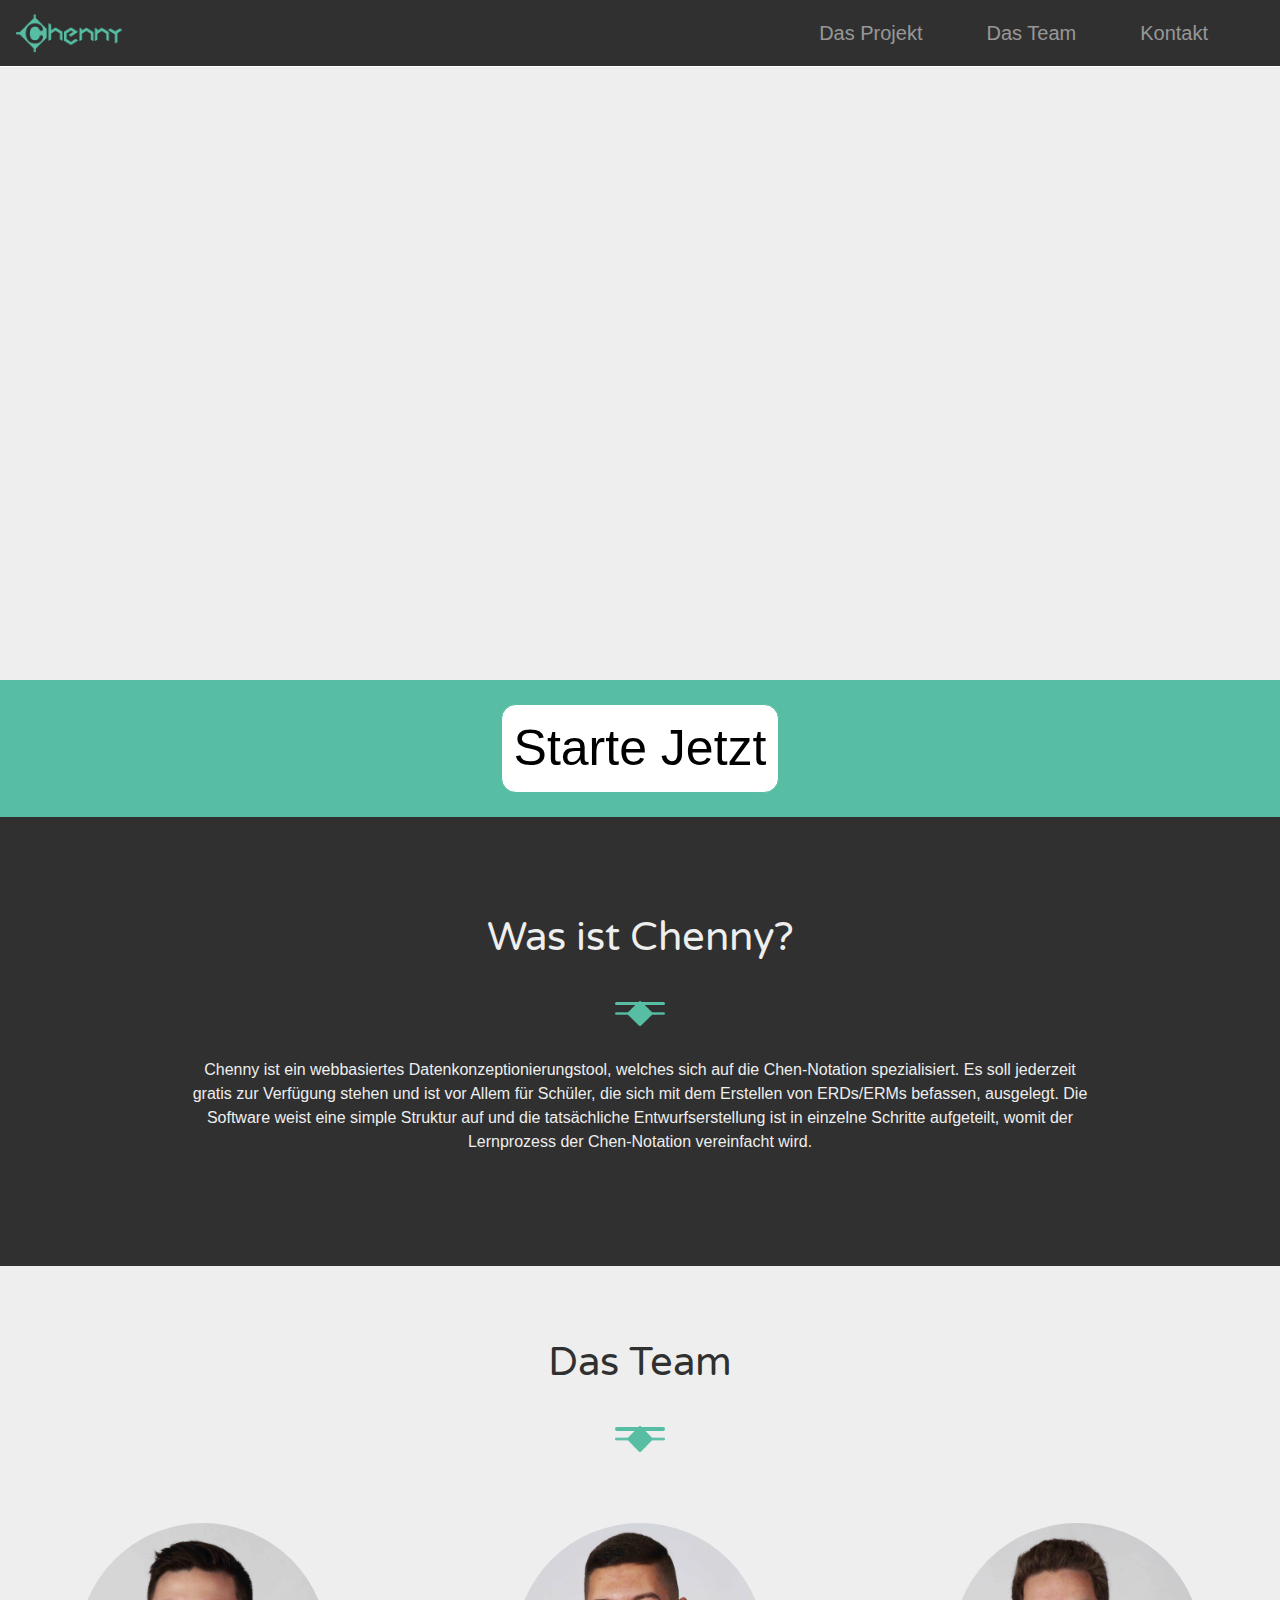
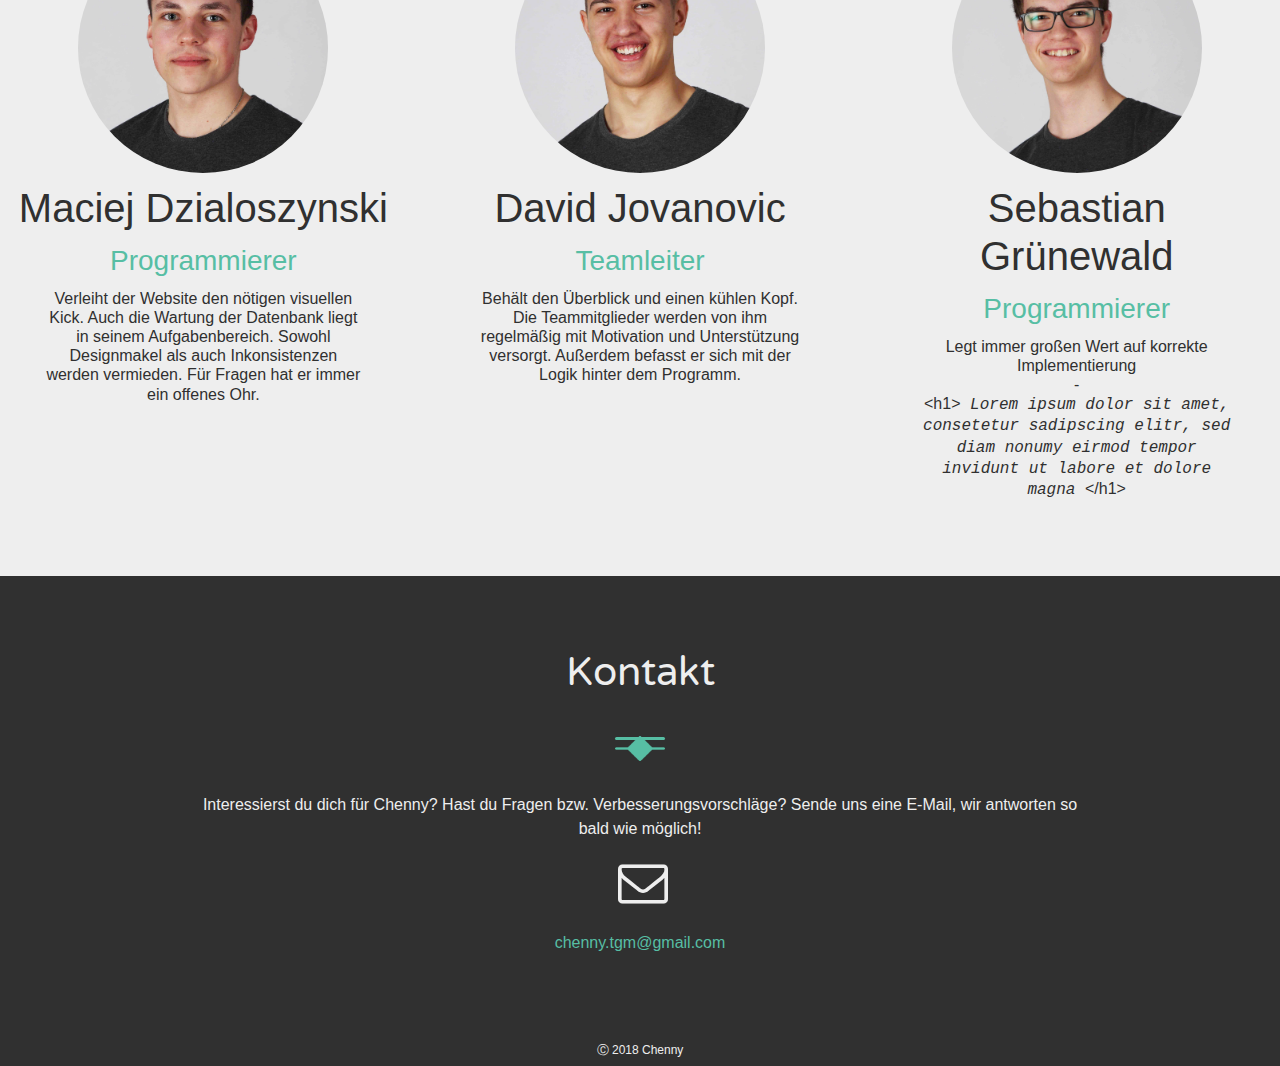
<file: WEB/index.html>
<!DOCTYPE html>
<html lang="de">

<head>
    <!-- Required meta tags -->
    <meta charset="utf-8">
    <meta name="viewport" content="width=device-width, initial-scale=1, shrink-to-fit=no">

    <!-- Bootstrap CSS -->
    <link rel="stylesheet" href="https://maxcdn.bootstrapcdn.com/bootstrap/4.0.0/css/bootstrap.min.css" integrity="sha384-Gn5384xqQ1aoWXA+058RXPxPg6fy4IWvTNh0E263XmFcJlSAwiGgFAW/dAiS6JXm" crossorigin="anonymous">
    <!-- Mail-Symbol -->
    <link rel="stylesheet" href="//maxcdn.bootstrapcdn.com/font-awesome/4.3.0/css/font-awesome.min.css">
    <!-- Animation CSS -->
    <link rel="stylesheet" href="css/animation-home.css">
    <!-- Home CSS -->
    <link rel="stylesheet" href="css/home.css">
    <link rel="shortcut icon" href="IMG/favicon.png" type="<mime-type>" />
    <!-- Leg Los Button CSS -->
    <link href="css/style-reg.css" rel="stylesheet">
    <!--Varela font - ähnlich zu Arial rounded mt -->
    <link href="https://fonts.googleapis.com/css?family=Varela+Round" rel="stylesheet">
    <!-- Verschiedene Animationen verpackt in einem großen file
    	Diese werden hier für die Animationen nach dem Scrollen genutzt.
      -->
    <link rel="stylesheet" type="text/css" href="css/animate.css" />
    <!-- Animation JS -->
    <script src="js/animation.js"></script>

    <title>Chenny - Ein Datenbankkonzeptionierungstool</title>

</head>

<body style="overflow-x: hidden; position: relative;" id="home" data-spy="scroll" data-target=".navbar" data-offset="150">
    <!-- NAVIGATIONSABSCHNITT -->
    <header>
        <nav style="background-color:#303030;" class="navbar fixed-top navbar-expand-lg navbar-dark border-bottom border-white">
            <a class="navbar-brand" href="#home"><img src="IMG/vektorlogo.png" height="40" class="d-inline-block align-top Responsive image" alt=""></a>
            <button class="navbar-toggler" type="button" data-toggle="collapse" data-target="#navbarSupportedContent" aria-controls="navbarSupportedContent" aria-expanded="false" aria-label="Toggle navigation">
            <span class="navbar-toggler-icon"></span>
            </button>
            <div class="collapse navbar-collapse" id="navbarSupportedContent">
                <ul class="navbar-nav ml-auto ">

                    <li class="nav-item mr-5">
                        <a style="font-size: 20px" class="nav-link" href="#projekt">Das Projekt</a>
                    </li>
                    <li class="nav-item mr-5">
                        <a style="font-size: 20px" class="nav-link" href="#team">Das Team</a>
                    </li>
                    <li class="nav-item mr-5">
                        <a style="font-size: 20px" class="nav-link" href="#kontakt">Kontakt</a>
                    </li>
                </ul>
            </div>
        </nav>
    </header>

    <!-- ANIMATIONSABSCHNITT -->
    <div class="cont stickyPos">
        <img class="wic" style="visibility: hidden;margin-top:0;margin-bottom:0px;" id="animation" src="IMG/Animation_01.png" height="0px">
        <div id="1" class="oneandonly animation wic">
            <!-- Linke Entität zusammen mit allen Attributen und zugehörigen Linien -->
            <div class="entity firstEntity">
                <!-- Attribut - rechts oben -->
                <div style="font-size: 180%; animation-delay: 4.5s" class="attributeText firstText">Das</div>
                <div class="attribute firstAttribute">
                    <div class="attributeText firstText">innovativ</div>
                </div>
                <!-- Linien -->
                <div class="line firstLine"></div>
                <div class="line secondLine"></div>
                <div class="line thirdLine"></div>
                <div class="line firstRotationLine"></div>
                <div class="line secondRotationLine"></div>
                <!-- Attribut - links oben -->
                <div class="attribute secondAttribute">
                    <div class="attributeText secondText">effizient</div>
                </div>
                <!-- Attribut - links unten -->
                <div class="attribute thirdAttribute">
                    <div class="attributeText thirdText">einfach</div>
                </div>
            </div>
            <!-- Beziehungsraute -->
            <div class="relation">
                <div class="relationDiv">
                    <div class="relationText">ist</div>
                </div>
            </div>
            <!-- Rechte Entität samt Chenny-Logo -->
            <div class="entity secondEntity secEnt">
                <img class="attributeText" style="width: 95%" src="IMG/vektorlogo.png" alt="Logo">
            </div>
        </div>
    </div>

    <!-- ANFANGSABSCHNITT -->
    <div class="cont">
        <div class="chennyFarbe">
            <br>
            <button type="button" class="btn leglos" onclick="window.location.href='PHP/signup.php'">Starte Jetzt</button>
            <br>
        </div>
    </div>

    <!-- PROJEKTABSCHNITT -->
    <section id="projekt" style="padding-top: 40px; margin-top: -40px;">
        <div class="cont dunkelHint">
           <br><br>
            <h1 style="text-align: center" id="1" class="ueber helleSchrift"><br>Was ist Chenny?</h1>
            <div class="wic">
                <img class="anker marg" src="IMG/ankergruen.png">
                <div class="anc"></div>
            </div>
            <div class="wic">
                <div class="w">
                    <p class="helleSchrift">Chenny ist ein webbasiertes Datenkonzeptionierungstool, welches sich auf die Chen-Notation spezialisiert. Es soll jederzeit gratis zur Verfügung stehen und ist vor Allem für Schüler, die sich mit dem Erstellen von ERDs/ERMs befassen, ausgelegt. Die Software weist eine simple Struktur auf und die tatsächliche Entwurfserstellung ist in einzelne Schritte aufgeteilt, womit der Lernprozess der Chen-Notation vereinfacht wird.</p><br><br>
                </div>
            </div>
            <br><br>
        </div>
    </section>

    <!-- TEAMABSCHNITT -->
    <section id="team" style="padding-top: 40px; margin-top: -40px;">
        <div class="cont hellHint dunkleSchrift"><br><br><br>
            <h1 style="text-align: center" class="ueber" id="3">Das Team</h1>
            <div class="wic">
                <img class="anker marg" src="IMG/ankergruen.png">
                <div class="anc"></div>
            </div>
            <div class="row">
                <div class="col marginKontakt">
                    <img class="imgcenter round" src="IMG/Maciej.jpg">
                    <h1 class="marginKontaktText" style="text-align: center">Maciej Dzialoszynski</h1>
                    <h3 class="chennySchrift marginKontaktText">Programmierer</h3>
                    <h6 class="marginKontaktText" style="margin-right: 30px;margin-left: 30px;">
                        Verleiht der Website den nötigen visuellen Kick. Auch die Wartung der Datenbank liegt in seinem Aufgabenbereich. Sowohl Designmakel als auch Inkonsistenzen werden vermieden. Für Fragen hat er immer ein offenes Ohr.
                    </h6>
                </div>
                <div class="col marginKontakt">
                    <img class="imgcenter round" src="IMG/David.jpg">
                    <h1 class="marginKontaktText" style="text-align: center">David Jovanovic </h1>
                    <h3 class="chennySchrift marginKontaktText">Teamleiter</h3>
                    <h6 class="marginKontaktText" style="margin-right: 30px;margin-left: 30px;">
                        Behält den Überblick und einen kühlen Kopf. Die Teammitglieder werden von ihm regelmäßig mit Motivation und Unterstützung versorgt. Außerdem befasst er sich mit der Logik hinter dem Programm.
                    </h6>
                </div>
                <div class="col marginKontakt">
                    <img class="imgcenter round" src="IMG/Sebastian.jpg">
                    <h1 class="marginKontaktText" style="text-align: center">Sebastian Grünewald</h1>
                    <h3 class="chennySchrift marginKontaktText">Programmierer</h3>
                    <h6 class="marginKontaktText" style="margin-right: 30px;margin-left: 30px;">
                        Legt immer großen Wert auf korrekte Implementierung <br>-<br>&lt;h1&gt;<i style="font-family: Courier New"> Lorem ipsum dolor sit amet, consetetur sadipscing elitr, sed diam nonumy eirmod tempor invidunt ut labore et dolore magna </i>&lt;/h1&gt;
                    </h6>
                </div>
            </div><br><br><br>
        </div>
    </section>

    <!-- KONTAKTABSCHNITT -->
    <section id="kontakt" style="padding-top: 40px; margin-top: -40px;">
        <div class="cont dunkelHint"><br><br><br>
            <h1 style="text-align:center" class="ueber helleSchrift">Kontakt</h1>
            <div class="wic">
                <img class="anker marg" src="IMG/ankergruen.png">
                <div class="anc"></div>
            </div>
            <div class="wic">
                <div class="w">
                    <p class="helleSchrift">Interessierst du dich für Chenny? Hast du Fragen bzw. Verbesserungsvorschläge? Sende uns eine E-Mail, wir antworten so bald wie möglich!</p>
                    <i style="font-size:50px; color: #eeeeee; margin-left: 5.5px;" class="fa">&#xf003;</i>
                    <br><br>
                    <p>
                        <a href="mailto:chenny.tgm@gmail.com" class="chennySchrift">chenny.tgm@gmail.com</a>
                    </p>
                    <br><br><br>
                    <h1 style="text-align: center;font-size: 12px;color:#eeeeee;margin-bottom:-40px;">&#9400; 2018 Chenny</h1>
                </div>
            </div>
            <br><br>
        </div>
    </section>

    <!-- SCROLL-ANIMATIONS-ABSCHNITT -->
    <script src="https://ajax.googleapis.com/ajax/libs/jquery/1.11.0/jquery.min.js"></script>
    <script defer src="js/viewportchecker.js"></script>
    <script defer src="js/scrollAnimation.js"></script>
    
    <!--ANCHOR SCROLL-->
    <script src="//code.jquery.com/jquery-3.3.1.js"></script>
    <script src="js/scrollAnchor.js"></script>

    <!-- Optional JavaScript -->
    <!-- jQuery first, then Popper.js, then Bootstrap JS -->
    <script src="https://cdnjs.cloudflare.com/ajax/libs/popper.js/1.12.9/umd/popper.min.js" integrity="sha384-ApNbgh9B+Y1QKtv3Rn7W3mgPxhU9K/ScQsAP7hUibX39j7fakFPskvXusvfa0b4Q" crossorigin="anonymous"></script>
    <script src="https://maxcdn.bootstrapcdn.com/bootstrap/4.0.0/js/bootstrap.min.js" integrity="sha384-JZR6Spejh4U02d8jOt6vLEHfe/JQGiRRSQQxSfFWpi1MquVdAyjUar5+76PVCmYl" crossorigin="anonymous"></script>
</body>

</html>
</file>
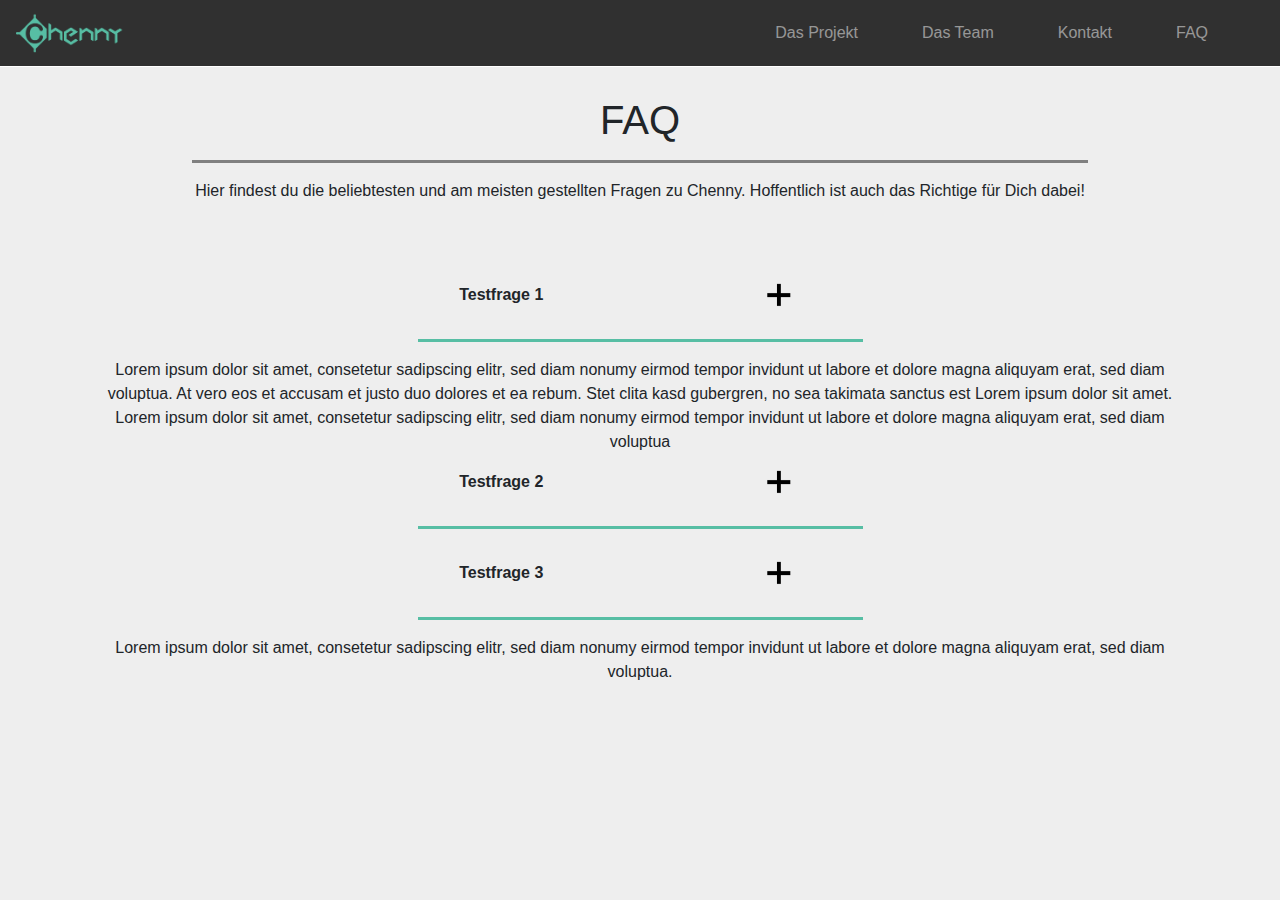
<file: WEB/faq.html>
<!doctype html>
<html lang="de">
  <head>
    <!-- Required meta tags -->
    <meta charset="utf-8">
    <meta name="viewport" content="width=device-width, initial-scale=1, shrink-to-fit=no">

    <!-- Bootstrap CSS -->
    <link rel="stylesheet" href="https://maxcdn.bootstrapcdn.com/bootstrap/4.0.0/css/bootstrap.min.css" integrity="sha384-Gn5384xqQ1aoWXA+058RXPxPg6fy4IWvTNh0E263XmFcJlSAwiGgFAW/dAiS6JXm" crossorigin="anonymous">

    <title>FAQ</title>
    <link rel="shortcut icon" href="IMG/favicon.png" type="<mime-type>" />

    <!--CSS-->
    <link href="css/faq.css" rel="stylesheet">

</head>

<body style="background-color: #eeeeee">
    <!-- Optional JavaScript -->
    <!-- jQuery first, then Popper.js, then Bootstrap JS -->
    <script src="https://code.jquery.com/jquery-3.2.1.slim.min.js" integrity="sha384-KJ3o2DKtIkvYIK3UENzmM7KCkRr/rE9/Qpg6aAZGJwFDMVNA/GpGFF93hXpG5KkN" crossorigin="anonymous"></script>
    <script src="https://cdnjs.cloudflare.com/ajax/libs/popper.js/1.12.9/umd/popper.min.js" integrity="sha384-ApNbgh9B+Y1QKtv3Rn7W3mgPxhU9K/ScQsAP7hUibX39j7fakFPskvXusvfa0b4Q" crossorigin="anonymous"></script>
    <script src="https://maxcdn.bootstrapcdn.com/bootstrap/4.0.0/js/bootstrap.min.js" integrity="sha384-JZR6Spejh4U02d8jOt6vLEHfe/JQGiRRSQQxSfFWpi1MquVdAyjUar5+76PVCmYl" crossorigin="anonymous"></script>


    <!--NAVBAR-->
    <header>
        <nav style="background-color:#303030;" class="navbar fixed-top navbar-expand-lg navbar-dark border-bottom border-white">
            <a class="navbar-brand" href="index.html"><img src="IMG/vektorlogo.png" height="40" class="d-inline-block align-top Responsive image" alt=""></a>
            <button class="navbar-toggler" type="button" data-toggle="collapse" data-target="#navbarSupportedContent" aria-controls="navbarSupportedContent" aria-expanded="false" aria-label="Toggle navigation">
            <span class="navbar-toggler-icon"></span>
            </button>
            <div class="collapse navbar-collapse" id="navbarSupportedContent">
                <ul class="navbar-nav ml-auto ">

                    <li class="nav-item mr-5">
                        <a class="nav-link" href="index.html#projekt">Das Projekt</a>
                    </li>
                    <li class="nav-item mr-5">
                        <a class="nav-link" href="index.html#team">Das Team</a>
                    </li>
                    <li class="nav-item mr-5">
                        <a class="nav-link" href="index.html#kontakt">Kontakt</a>
                    </li>
                    <li class="nav-item mr-5">
                        <a class="nav-link" href="faq.html">FAQ</a>
                    </li>
                </ul>
            </div>
        </nav>
    </header>
    <br><br><br><br>
    <div align="center" class="ueberschrift">
        <h1>FAQ</h1>
        <hr class="line">
        <p>Hier findest du die beliebtesten und am meisten gestellten Fragen zu Chenny. Hoffentlich ist auch das Richtige für Dich dabei!</p>
    </div>

    <div class="felder container" align="center">
        <div class="frage">
            <div class="row" style=" text-align: center; margin-left: 25%; margin-right: 25%;">
                <div class="col">
                    <p><b>Testfrage 1</b></p>
                </div>
                <div class="col"><img class="plus" src="IMG/plus.jpg"></div>
            </div>
            <div class="row">
                <div class="col"></div>
                <div class="col-5">
                    <hr style="border-top: 3px solid #57bea4">
                </div>
                <div class="col"></div>
            </div>
            <div class="row">
                <div class="col"><p>Lorem ipsum dolor sit amet, consetetur sadipscing elitr, sed diam nonumy eirmod tempor invidunt ut labore et dolore magna aliquyam erat, sed diam voluptua. At vero eos et accusam et justo duo dolores et ea rebum. Stet clita kasd gubergren, no sea takimata sanctus est Lorem ipsum dolor sit amet. Lorem ipsum dolor sit amet, consetetur sadipscing elitr, sed diam nonumy eirmod tempor invidunt ut labore et dolore magna aliquyam erat, sed diam voluptua</p></div>
            </div>
        </div>
        <div class="frage">
            <div class="row" style=" text-align: center; margin-left: 25%; margin-right: 25%;">
                <div class="col">
                    <p><b>Testfrage 2</b></p>
                </div>
                <div class="col"><img class="plus" src="IMG/plus.jpg"></div>
            </div>
            <div class="row">
                <div class="col"></div>
                <div class="col-5">
                    <hr style="border-top: 3px solid #57bea4">
                </div>
                <div class="col"></div>
            </div>
            <div class="row">
                <div class="col"><p></p></div>
            </div>
        </div>
        <div class="frage">
            <div class="row" style=" text-align: center; margin-left: 25%; margin-right: 25%;">
                <div class="col">
                    <p><b>Testfrage 3</b></p>
                </div>
                <div class="col"><img class="plus" src="IMG/plus.jpg"></div>
            </div>
            <div class="row">
                <div class="col"></div>
                <div class="col-5">
                    <hr style="border-top: 3px solid #57bea4">
                </div>
                <div class="col"></div>
            </div>
            <div class="row">
                <div class="col"><p>Lorem ipsum dolor sit amet, consetetur sadipscing elitr, sed diam nonumy eirmod tempor invidunt ut labore et dolore magna aliquyam erat, sed diam voluptua.</p></div>
            </div>
        </div>
    </div>
</body>
</html>
</file>
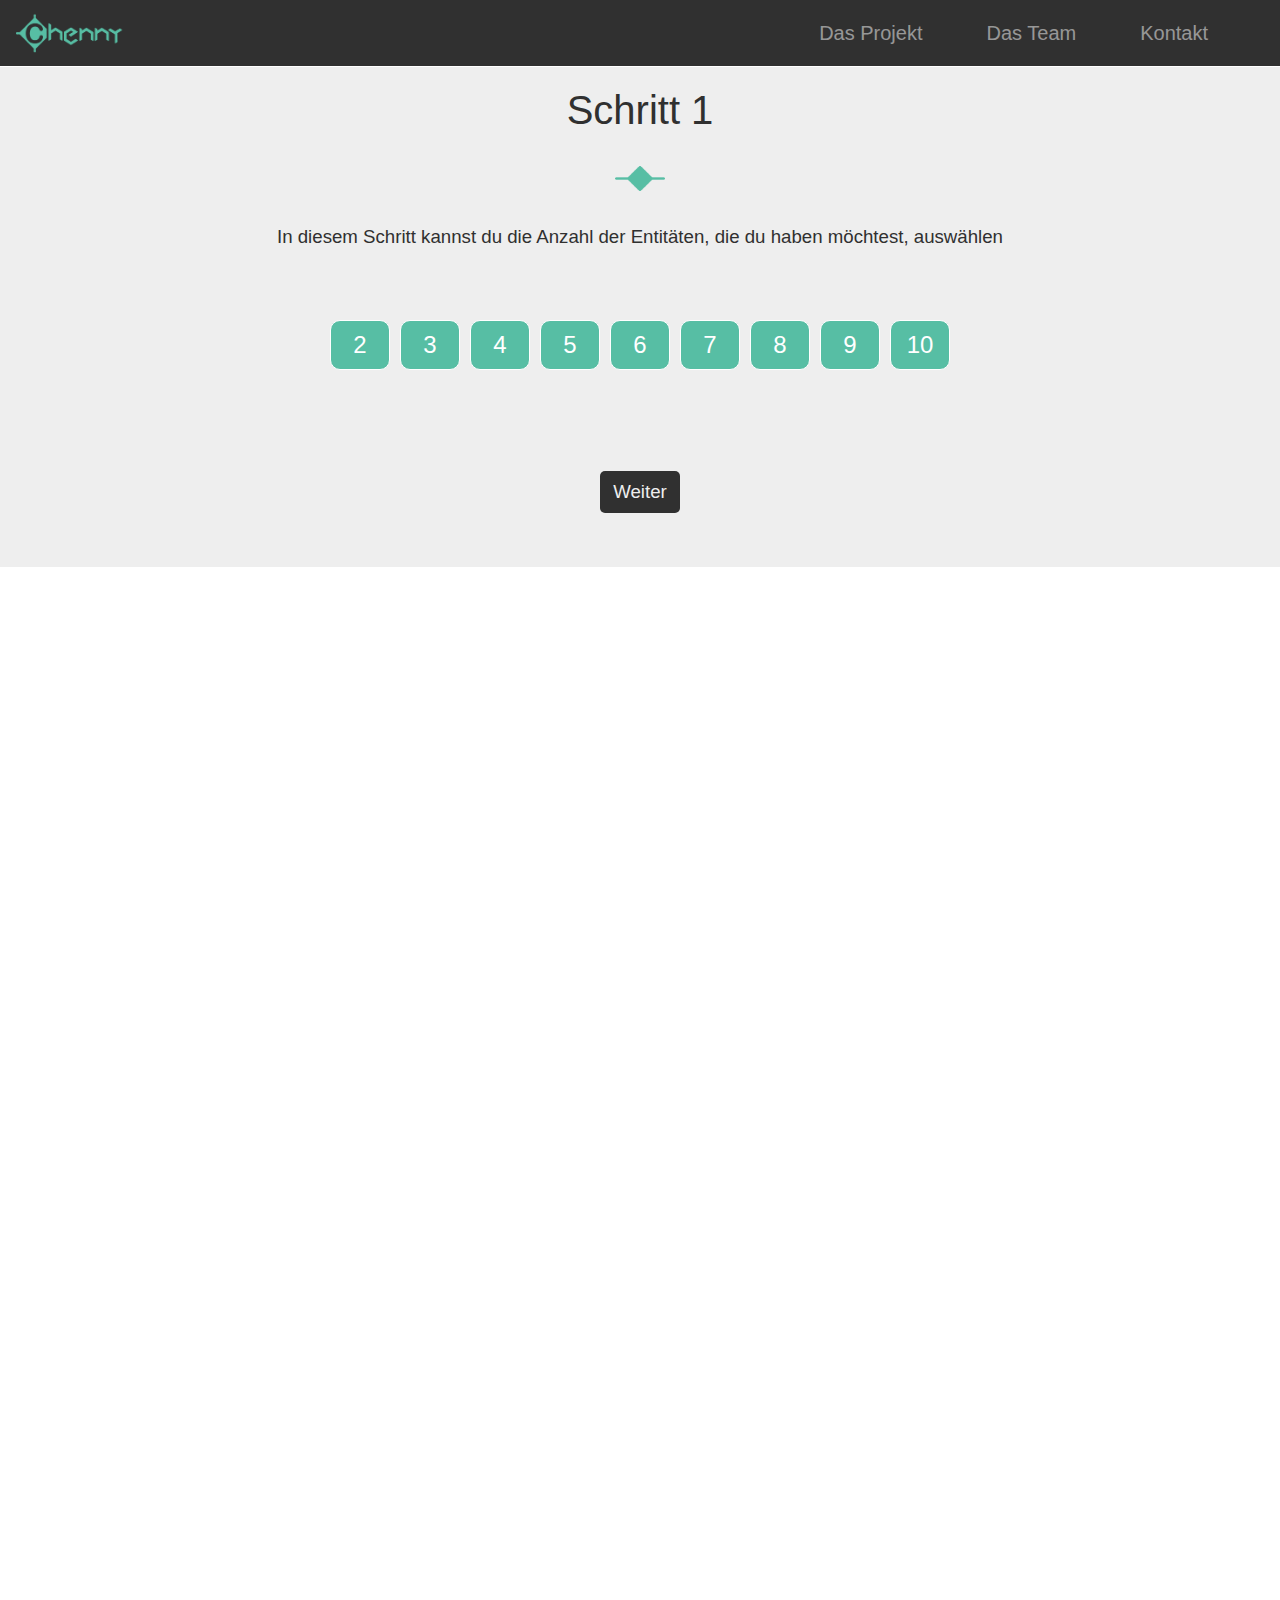
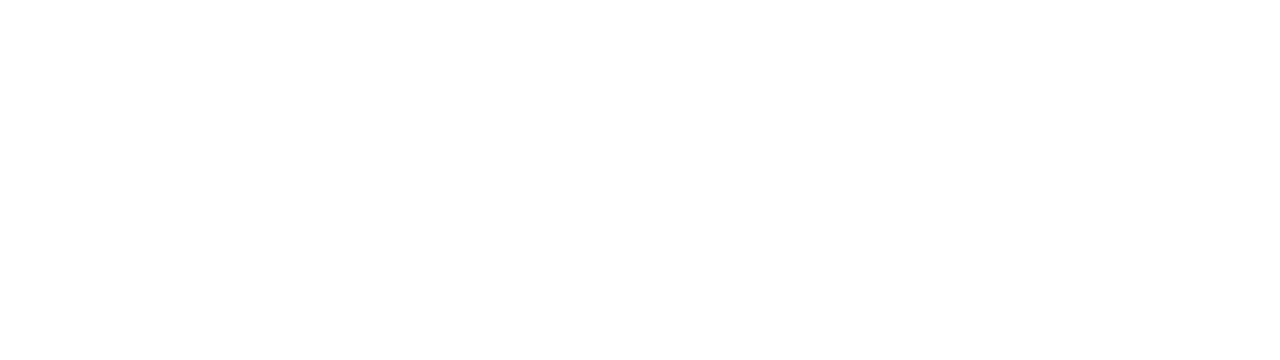
<file: WEB/main.html>
<!doctype html>
<html lang="de">

<head>
    <!-- Required meta tags -->
    <meta charset="utf-8">
    <meta name="viewport" content="width=device-width, initial-scale=1, shrink-to-fit=no">

    <!-- Bootstrap CSS -->
    <link rel="stylesheet" href="https://maxcdn.bootstrapcdn.com/bootstrap/4.0.0/css/bootstrap.min.css" integrity="sha384-Gn5384xqQ1aoWXA+058RXPxPg6fy4IWvTNh0E263XmFcJlSAwiGgFAW/dAiS6JXm" crossorigin="anonymous">

    <!--CSS einbinden-->
    <link rel="stylesheet" href="css/mainStyle.css">

    <link rel="shortcut icon" href="IMG/favicon.png" type="<mime-type>" />

    <script src="js/mainScript.js"></script>

    <title>Entwurf erstellen</title>
</head>

<body>
    <!-- NAVIGATIONSABSCHNITT -->
    <header>
        <nav style="background-color:#303030;" class="navbar fixed-top navbar-expand-lg navbar-dark border-bottom border-white">
            <a class="navbar-brand" href="index.html"><img src="IMG/vektorlogo.png" height="40" class="d-inline-block align-top Responsive image" alt=""></a>
            <button class="navbar-toggler" type="button" data-toggle="collapse" data-target="#navbarSupportedContent" aria-controls="navbarSupportedContent" aria-expanded="false" aria-label="Toggle navigation">
            <span class="navbar-toggler-icon"></span>
            </button>
            <div class="collapse navbar-collapse" id="navbarSupportedContent">
                <ul class="navbar-nav ml-auto ">

                    <li class="nav-item mr-5">
                        <a style="font-size: 20px" class="nav-link">Das Projekt</a>
                    </li>
                    <li class="nav-item mr-5">
                        <a style="font-size: 20px" class="nav-link">Das Team</a>
                    </li>
                    <li class="nav-item mr-5">
                        <a style="font-size: 20px" class="nav-link">Kontakt</a>
                    </li>
                </ul>
            </div>
        </nav>
    </header>

    <br><br><br>

    <!--Schritt 1-->
    <section id="schritt1" style="padding-top: 40px; margin-top: -50px;">
        <div class="cont" style="background-color: #eeeeee">
            <br>
            <h1 style="text-align: center;" class="ueber dunkleSchrift">Schritt 1</h1>
            <img class="anker marg" src="IMG/ankergruen.png">
            <div class="wic">
                <div class="w">
                    <p style="font-size: 14pt;" class="dunkleSchrift">In diesem Schritt kannst du die Anzahl der Entitäten, die du haben möchtest, auswählen</p><br><br>
                </div>
            </div>
            <div class="gruppe wic" align="center">
                <div class="row no-gutters">
                    <div class="col"><button value="2" onclick="names(this.value);" type="button" class="btn btn-secondary auswahl">2</button></div>
                    <div class="col"><button value="3" onclick="names(this.value);" type="button" class="btn btn-secondary auswahl">3</button></div>
                    <div class="col"><button value="4" onclick="names(this.value);" type="button" class="btn btn-secondary auswahl">4</button></div>
                    <div class="col"><button value="5" onclick="names(this.value);" type="button" class="btn btn-secondary auswahl">5</button></div>
                    <div class="col"><button value="6" onclick="names(this.value);" type="button" class="btn btn-secondary auswahl">6</button></div>
                    <div class="col"><button value="7" onclick="names(this.value);" type="button" class="btn btn-secondary auswahl">7</button></div>
                    <div class="col"><button value="8" onclick="names(this.value);" type="button" class="btn btn-secondary auswahl">8</button></div>
                    <div class="col"><button value="9" onclick="names(this.value);" type="button" class="btn btn-secondary auswahl">9</button></div>
                    <div class="col"><button value="10" onclick="names(this.value);" type="button" class="btn btn-secondary auswahl">10</button></div>
                </div>
            </div>
            <br><br>
            <div class="namensfelder" id="namensfelder" align="center">

            </div>
            <br><br>
            <button type="button" class="btn weiter" onclick="namenSpeichern();">Weiter</button>
            <br>
            <div id="fehlermeldung" align="center">

            </div>
        </div>
    </section>

    <!-- Schritt 2 -->
    <section id="schritt2" style="padding-top: 40px; margin-top: -50px; visibility: hidden;">
        <div class="cont" style="background-color: #303030;">
            <br>
            <h1 style="text-align: center;" class="ueber helleSchrift">Schritt 2</h1>
            <img class="anker marg" src="IMG/ankergruen.png">
            <div class="wic">
                <div class="w">
                    <p style="font-size: 14pt;" class="helleSchrift">Hier kannst du auswählen wie viele Attribute du pro Entität haben möchtest</p><br><br>
                </div>
            </div>
            <div id="attribute" align="center" class="attribute">

            </div>
            <br><br>
            <button type="button" class="btn weiter2" onclick="weiterAttribute();">Weiter</button>
            <br>
        </div>
    </section>
    
    <!-- Schritt 3 -->
    <section id="schritt3" style="padding-top: 40px; margin-top: -50px; visibility: hidden;">
        <div class="cont" style="background-color: #eeeeee;">
            <br>
            <h1 style="text-align: center;" class="ueber dunkleSchrift">Schritt 3</h1>
            <img class="anker marg" src="IMG/ankergruen.png">
            <div class="wic">
                <div class="w">
                    <p style="font-size: 14pt;" class="dunkleSchrift">Vergib hier die Namen deiner Attribute und wähle aus ob diese zusätzlich PK oder FK sind</p><br><br>
                </div>
            </div>
            <div id="tabDiv" align="center" style="margin: 5px;">
                
            </div>
            <br><br>
            <button type="button" class="btn weiter" onclick="weiterAttributWerte();">Weiter</button>
            <br>
            <div id="fehlermeldung3" align="center">

            </div>
        </div>
    </section>


    <!-- Schritt 4 -->
    <section id="schritt4" style="padding-top: 40px; margin-top: -50px; visibility: hidden;">
        <div class="cont" style="background-color: #303030;">
            <br>
            <h1 style="text-align: center;" class="ueber helleSchrift">Schritt 4</h1>
            <img class="anker marg" src="IMG/ankergruen.png">
            <div class="wic">
                <div class="w">
                    <p style="font-size: 14pt;" class="helleSchrift">Wähle jetzt die Art und die Namen der Beziehungen zwischen deinen Entitäten</p><br><br>
                </div>
            </div>
            <div id="rowEins" align="center">

            </div>
            <div id="rowZwei" align="center">

            </div>
            <br>
            <div id="rowDrei" align="center">

            </div>
            <br>
            <div id="rowVier" align="center">

            </div>
            <br>
            <button type="button" class="btn weiter2" onclick="writeBeziehung();">Bestätigen</button>
            <br>
            <br>
            <div id="auflistungBeziehungen" align="center">

            </div>
            <br><br>
            <div align="center">
                <form>
                    <fieldset>
                        <input type="radio" id="hoch" name="format" value="off" onclick="getElementById('hoch').value = 'on'">
                        <label for="hoch" class="helleSchrift"> Hochformat</label> 
                        <br>
                        <input type="radio" id="quer" name="format" value="off" onclick="getElementById('quer').value = 'on'">
                        <label for="quer" class="helleSchrift"> Querformat</label> 
                    </fieldset>
                </form>
            </div>
            <a href="workspace.html"><button type="button" class="btn weiter2" onclick="createCookie();">Fertig</button></a>
            <br>
            <div id="fehlermeldung4" align="center">

            </div>
        </div>
    </section>


    <!-- Optional JavaScript -->
    <!-- jQuery first, then Popper.js, then Bootstrap JS -->
    <script src="https://code.jquery.com/jquery-3.2.1.slim.min.js" integrity="sha384-KJ3o2DKtIkvYIK3UENzmM7KCkRr/rE9/Qpg6aAZGJwFDMVNA/GpGFF93hXpG5KkN" crossorigin="anonymous"></script>
    <script src="https://cdnjs.cloudflare.com/ajax/libs/popper.js/1.12.9/umd/popper.min.js" integrity="sha384-ApNbgh9B+Y1QKtv3Rn7W3mgPxhU9K/ScQsAP7hUibX39j7fakFPskvXusvfa0b4Q" crossorigin="anonymous"></script>
    <script src="https://maxcdn.bootstrapcdn.com/bootstrap/4.0.0/js/bootstrap.min.js" integrity="sha384-JZR6Spejh4U02d8jOt6vLEHfe/JQGiRRSQQxSfFWpi1MquVdAyjUar5+76PVCmYl" crossorigin="anonymous"></script>

</body>

</html>
</file>
<file: WEB/css/animation-home.css>
/*
    Für Animation nötige classes
*/

.animation {
    background-color: #eeeeee;
}

.stickyPos {
    position: sticky;
    top: 0;
    z-index: -1;
}

/*
    -------------------
    ---- ANIMATION ----
    -------------------
*/

/*
    Entities
*/

@keyframes entityMove {
    from {
        top: 380px;
    }
    to {
        top: 10px;
    }
}


.entity {
    position: relative;
    width: 180px;
    height: 100px;
    border-style: solid;
    border-width: 4px;
    border-color: #57bea4;
    border-radius: 7px;
}

.firstEntity {
    top: 380px;
    left: -220px;
    animation: entityMove 2s 1;
    animation-fill-mode: forwards;
}

.secondEntity {
    top: 380px;
    left: 220px;
    animation: entityMove 2s 1;
    animation-fill-mode: forwards;
    animation-delay: 3s;
}

/*
    relationship
*/

@keyframes relation {
    from {
        border-color: #eeeeee;
        border-style: solid;
        border-radius: 7px;
        opacity: 0.0;
        transform: rotate(45deg);
    }
    to {
        border-color: #57bea4;
        border-style: solid;
        border-radius: 7px;
        opacity: 1;
        transform: rotate(135deg);
    }
}

.relation {
    position: relative;
    width: 70px;
    height: 70px;
    border-width: 4px;
    top: 11px;
    
    transform: rotate(135deg);
    
    animation: relation 1.5s 1;
    animation-fill-mode: forwards;
    animation-delay: 3s;
}

.relationDiv {
    position: relative;
    width: 70px;
    height: 70px;
    
    transform: rotate(225deg);
}

.relationText {
    position: relative;
    text-align: center;
    left: 5px;
    top: 15px;
    
    opacity: 0.0;
    
    font-family: ArialRoundedMTBold, "Arial Rounded MT Bold", "Varela Round", "Helvetica Rounded", Arial, sans-serif;
    font-size: 160%;
    color: #303030;
    
    animation: attributeText 1s 1;
    animation-fill-mode: forwards;
    animation-delay: 4.7s;
}

@keyframes firstRotationLine {
    from {
        border-color: #eeeeee;
        opacity: 0.0;
    }
    to {
        width: 214px;
        border-color: #57bea4;
        opacity: 1;
    }
}

.firstRotationLine {
    position: absolute;
    border-width: 2px;

    width: 0px;

    top: 45px;
    left: 172px;
    
    animation: firstRotationLine 1s 1;
    animation-fill-mode: forwards;
    animation-delay: 4s;
}

@keyframes secondRotationLine {
    from {
        border-color: #eeeeee;
        opacity: 0.0;
    }
    to {
        width: 214px;
        border-color: #57bea4;
        opacity: 1;
    }
}

.secondRotationLine {
    position: absolute;
    border-width: 2px;

    opacity: 0.0;
    width: 0px;

    top: 45px;
    left: 476px;
    
    animation: secondRotationLine 1s 1;
    animation-fill-mode: forwards;
    animation-delay: 4s;
}

/*
    attributes
*/

@keyframes firstAttributeMove {
    from {
        top: -800px;
        left: 180px;
    }
    to {
        top: -140px;
        left: 140px;
    }
}

@keyframes secondAttributeMove {
    from {
        top: -800px;
        left: -200px;
    }
    to {
        top: -140px;
        left: -120px;
    }
}

@keyframes thirdAttributeMove {
    from {
        border-width: 0px;
        width: 0px;
        height: 0px;
    }
    to {
        width: 160px;
        height: 80px;
        border-width: 4px;
    }
}

/*
    -- Text innerhalb der Attribute --
*/

.attributeText {
    display: inline-block;
    position: absolute;
    left: 50%;
    top: 50%;
    transform: translateX(-50%) translateY(-50%);

    font-family: "Arial Rounded MT Bold", "Varela Round", "Helvetica Rounded", Arial, sans-serif;
    font-size: 120%;
    color: #303030;

}

@keyframes attributeText {
    from {
        opacity: 0;
    }
    to {
        opacity: 1;
    }
}

.firstText {
    opacity: 0;
    animation: attributeText 1s 1;
    animation-fill-mode: forwards;
    animation-delay: 4s;
}

.secondText {
    opacity: 0;
    animation: attributeText 1s 1;
    animation-fill-mode: forwards;
    animation-delay: 4.2s;
}

.thirdText {
    opacity: 0;
    animation: attributeText 1s 1;
    animation-fill-mode: forwards;
    animation-delay: 4.4s;
}

/*
            -- Textende --
        */

.attribute {
    position: absolute;
    width: 160px;
    height: 80px;
    border-style: solid;
    border-width: 4px;
    border-color: #57bea4;
    border-radius: 50%;
}

/* Attribut - rechts oben */

.firstAttribute {
    top: -800px;
    left: 180px;
    animation: firstAttributeMove 1.5s 1;
    animation-fill-mode: forwards;
}

/* Attribut - links oben */

.secondAttribute {
    top: -800px;
    left: -200px;
    animation: secondAttributeMove 1.5s 1;
    animation-fill-mode: forwards;
}

/* Attribut - links unten */

.thirdAttribute {
    position: absolute;
    width: 0px;
    height: 0px;
    border-style: solid;
    border-width: 0px;
    border-color: #57bea4;
    border-radius: 50%;

    transform: translateX(-50%) translateY(-50%);

    top: 190px;
    left: -40px;
    animation: thirdAttributeMove 1s 1;
    animation-fill-mode: forwards;
    animation-delay: 1.5s;
}

/*
            lines
        */

@keyframes firstLineMove {
    from {
        width: 0;
        height: 0;
        border-width: 0;
    }
    to {
        height: 4px;
        width: 85px;
        border-width: 1px;
        transform: rotate(50deg);
    }
}

@keyframes secondLineMove {
    from {
        height: 4px;
        width: 85px;
        border-width: 1px;
        transform: rotate(50deg);
    }
    to {
        height: 4px;
        width: 87px;
        border-width: 1px;
        transform: rotate(310deg);
        left: 110px;
    }
}

@keyframes thirdLineMove {
    from {}
    to {
        height: 4px;
        width: 82px;
        border-width: 1px;

        top: 122px;
        left: -20px;
        transform: rotate(130deg);
    }
}

.line {
    position: absolute;
    background-color: #57bea4;
    border-style: solid;
    border-color: #57bea4;
    border-radius: 5px;
}

/* Linie zu 'effizient' */

.firstLine {
    border-width: 0px;

    height: 0px;
    width: 0px;

    top: -36px;
    left: -20px;

    animation: firstLineMove 1s 1;
    animation-fill-mode: forwards;
    animation-delay: 2s;
}

/* Linie zu 'innovativ' */

.secondLine {
    height: 0px;
    width: 0px;
    border-width: 0px;

    top: -36px;
    left: -20px;
    transform: rotate(50deg);

    animation: secondLineMove 1s 1;
    animation-fill-mode: forwards;
    animation-delay: 3.1s;
}

/* Linie zu 'einfach' */

.thirdLine {
    height: 4px;
    width: 82px;
    border-width: 1px;

    top: 40px;
    left: -43px;
    transform: rotate(90deg);

    animation: thirdLineMove 1s 1;
    animation-fill-mode: forwards;
    animation-delay: 3.1s;
}

/*
         
            --- Animation-Ende ---
         
         */
</file>
<file: WEB/css/home.css>
html {
    width: 100%;
    height: 100%;
    margin: 0;
    padding: 0;
    overflow-x: hidden;
}

.round {
    border-radius: 50%;
}

.imgcenter {
    display: block;
    margin-left: auto;
    margin-right: auto;
    width: 250px;
    height: 250px;
}

.marginKontakt {
    margin-top: 3%;
    margin-left: 1%;
    margin-right: 1%;
    text-align: center;
}

.marginKontaktText {
    margin-top: 3%;
    margin-bottom: 1%;
}

@keyframes ueberA {
    0% {
        font-size: 0%;
    }
}

.ueber {
    font-family: ArialRoundedMTBold, "Arial Rounded MT Bold", "Varela Round", "Helvetica Rounded", Arial, sans-serif;
    font-size: 250%;
}

.dunkelHint {
    background-color: #303030;
}

.hellHint {
    background-color: #eeeeee;
}

.helleSchrift {
    color: #eeeeee;
}

.dunkleSchrift {
    color: #303030;
}

.chennyFarbe {
    background-color: #57bea4;
}

.chennySchrift {
    color: #57bea4;
}

.anker {
    position: relative;
    width: 50px;
    display: block;
    margin-left: auto;
    margin-right: auto;
}

.marg {
    margin-top: 2rem;
    margin-bottom: 2rem;
}

.leglos {
    margin-left: auto;
    margin-right: auto;
    display: block;
    border-radius: 15px;
    font-size: 50px;
    color: #303030;
}

/*
    Anker-Animation
*/

.anc {
    position: absolute;
    margin-top: 0.1px;
    width: 50px;
    height: 3.1px;
    border: 0px solid;
    border-radius: 5px;
    margin-bottom: 20px;
    transition: 0.7s;
    border-color: #57bea4;
    background-color: #57bea4;
}

@-moz-document url-prefix() {
    .anc {
        position: absolute;
        margin-top: 20px;
        width: 50px;
        height: 3.1px;
        border: 0px solid;
        border-radius: 5px;
        margin-bottom: 20px;
        transition: 0.7s;
        border-color: #57bea4;
        background-color: #57bea4;
    }
}

.cont:hover .anc {
    width: 100px;
}

/* ---
            Hier stehen die wichtigsten classes für die Positionierung der gesamten conts samt divs
        */

.cont {
    width: 100%;
}

.wic {
    display: flex;
    align-items: center;
    justify-content: center;
    width: 100%
}

.w {
    text-align: center;
    width: 70%;
}

.cont .animation {
    padding-top: 300px;
    padding-bottom: 280px;
}

/* ---
            Positionierung-Ende
        */
</file>
<file: WEB/css/style-reg.css>
.anmelden-ueberschrift {
    padding-top: 1%;
    padding-bottom: 1%;
    background-color: #303030;
}

.btn {
    background-color: white;
    color: black; 
    border: 1.5px solid #57bea4;  
}
.btn:hover {
    background-color: #57bea4;
    box-shadow: 0 8px 16px 0 rgba(0,0,0,0.2), 0 6px 20px 0 rgba(0,0,0,0.19);
    color: white;
}

.felder {
    margin-left: auto;
    margin-right: auto;
    background-color: #fafafa;
    padding-top: 3%;
    padding-bottom: 3%;
    border-radius: 5px;
}

.eingabe {
    padding-right: 3%;
}
</file>
<file: WEB/css/faq.css>
.ueberschrift {
    font-family: "Arial Rounded MT Bold", "Helvetica Rounded", Arial, sans-serif;
}

.plus {
    width: 25px;
    display: block;
    margin-left: auto;
    margin-right: auto;
    color: #57bea4;
}
.line {
    border-top: 3px solid;  
    width: 70%;
}

.felder {
    padding-top: 5%;
    margin-left: auto;
    margin-right: auto;
}

.fragestellung {
    font-family: sans-serif;
    font-size: 14pt;
    color: #57bea4;
}
</file>
<file: WEB/css/mainStyle.css>
html, body {
    width: 100%;
    height: 100%;
    margin: 0;
    padding: 0;
    overflow-x: hidden; 
}

.helleSchrift {
    color: #eeeeee;
}

.dunkleSchrift {
    color: #303030;
}

.chennyFarbe {
    background-color: #57bea4;
}

.chennySchrift {
    color: #57bea4;
}


.cont {
    width: 100%;
    padding-bottom: 30px;
}

.ueber {
    font-family: ArialRoundedMTBold, "Arial Rounded MT Bold", "Varela Round", "Helvetica Rounded", Arial, sans-serif;
    font-size: 250%;
}

.anker {
    width: 50px;
    display: block;
    margin-left: auto;
    margin-right: auto;
}

.marg {
    margin-top: 2rem;
    margin-bottom: 2rem;
}

.wic {
    display: flex;
    align-items: center;
    justify-content: center;
    width: 100%
}

.w {
    text-align: center;
    width: 70%;
}

.auswahl {
    margin: 5px;
    font-size: 18pt;
    width: 60px;
    border-radius: 10px;
    background-color: #57bea4;
    border: 1px solid;
}

.auswahl:hover {
    background-color: #eeeeee;
    color: #303030;
}

.auswahl:focus {
    background-color: #303030;
    color: white;
}
.auswahl:visited {
    background-color: #303030;
    color: white;
}

.weiter {
    margin-left: auto;
    margin-right: auto;
    display: block;
    border-radius: 5px;
    font-size: 14pt;
    background-color: #303030;
    color: #eeeeee;
}

.weiter:hover {
    background-color: #57bea4;
    color: #303030;
}

.attribute {
    color: #eeeeee;
}

.pfeil {
    width: 50px;
    height: auto;
    display: block;
}

.pfeilSpiegel {
    width: 50px;
    height: auto;
    display: block;
    transform: rotate(180deg);
}


.namensfelder {
    width: 60%;
    margin-left: 20%;
    margin-right: 20%;
}

.weiter2 {
    margin-left: auto;
    margin-right: auto;
    display: block;
    border-radius: 5px;
    font-size: 14pt;
    background-color: #57bea4;
    color: #eeeeee;
}

.weiter2:hover {
    background-color: #eeeeee;
    color: #303030;
}

.tabOwn {
    text-align: center;
}

#tabDiv {
    margin-left: 10%;
    margin-right: 10%;
}

#rowEins, #rowZwei, #rowDrei, #rowVier{
    margin-left: 10%;
    margin-right: 10%;
    color: #eeeeee;
}

#auflistungBeziehungen {
    margin-left: 10%;
    margin-right: 10%;
}

.attributAuswahl {
    width: 55px;
}

.zeilenUmbruchEntitaet {
    word-wrap: break-word;
}

/*
    Mobile Version der Beziehungstabelle 
*/
@media only screen and (max-width: 860px) {
    .myTable table, .myTable thead, .myTable tbody, .myTable th, .myTable td, .myTable tr {
        display: block;
    }
    
    .myTable thead tr {
        position: absolute;
        top: -9999px;
        left: -9999px;
    }
    
    .myTable tr {
        border: 4px solid #57bea4;
        border-radius: 5px;
    }
    
    .myTable td {
        border: none;
        border-bottom: 1px solid #57bea4;
        position: relative;
        padding-left: 50%;
    }
    
    .myTable td:before {
        font-weight: 600;
        background-color: rgb(34,37,41);
        border-radius: 5px;
        position: absolute;
        left: 6px;
        width: 45%;
        padding-right: 10px;
        white-space: nowrap;
    }
    
    .myTable td:nth-of-type(1):before { content: "1. Entität"; }
    .myTable td:nth-of-type(2):before { content: "Name"; }
    .myTable td:nth-of-type(3):before { content: "2. Entität"; }
    .myTable td:nth-of-type(4):before { content: "Art"; }
    .myTable td:nth-of-type(5):before { content: "Weak"; }
}
</file>
